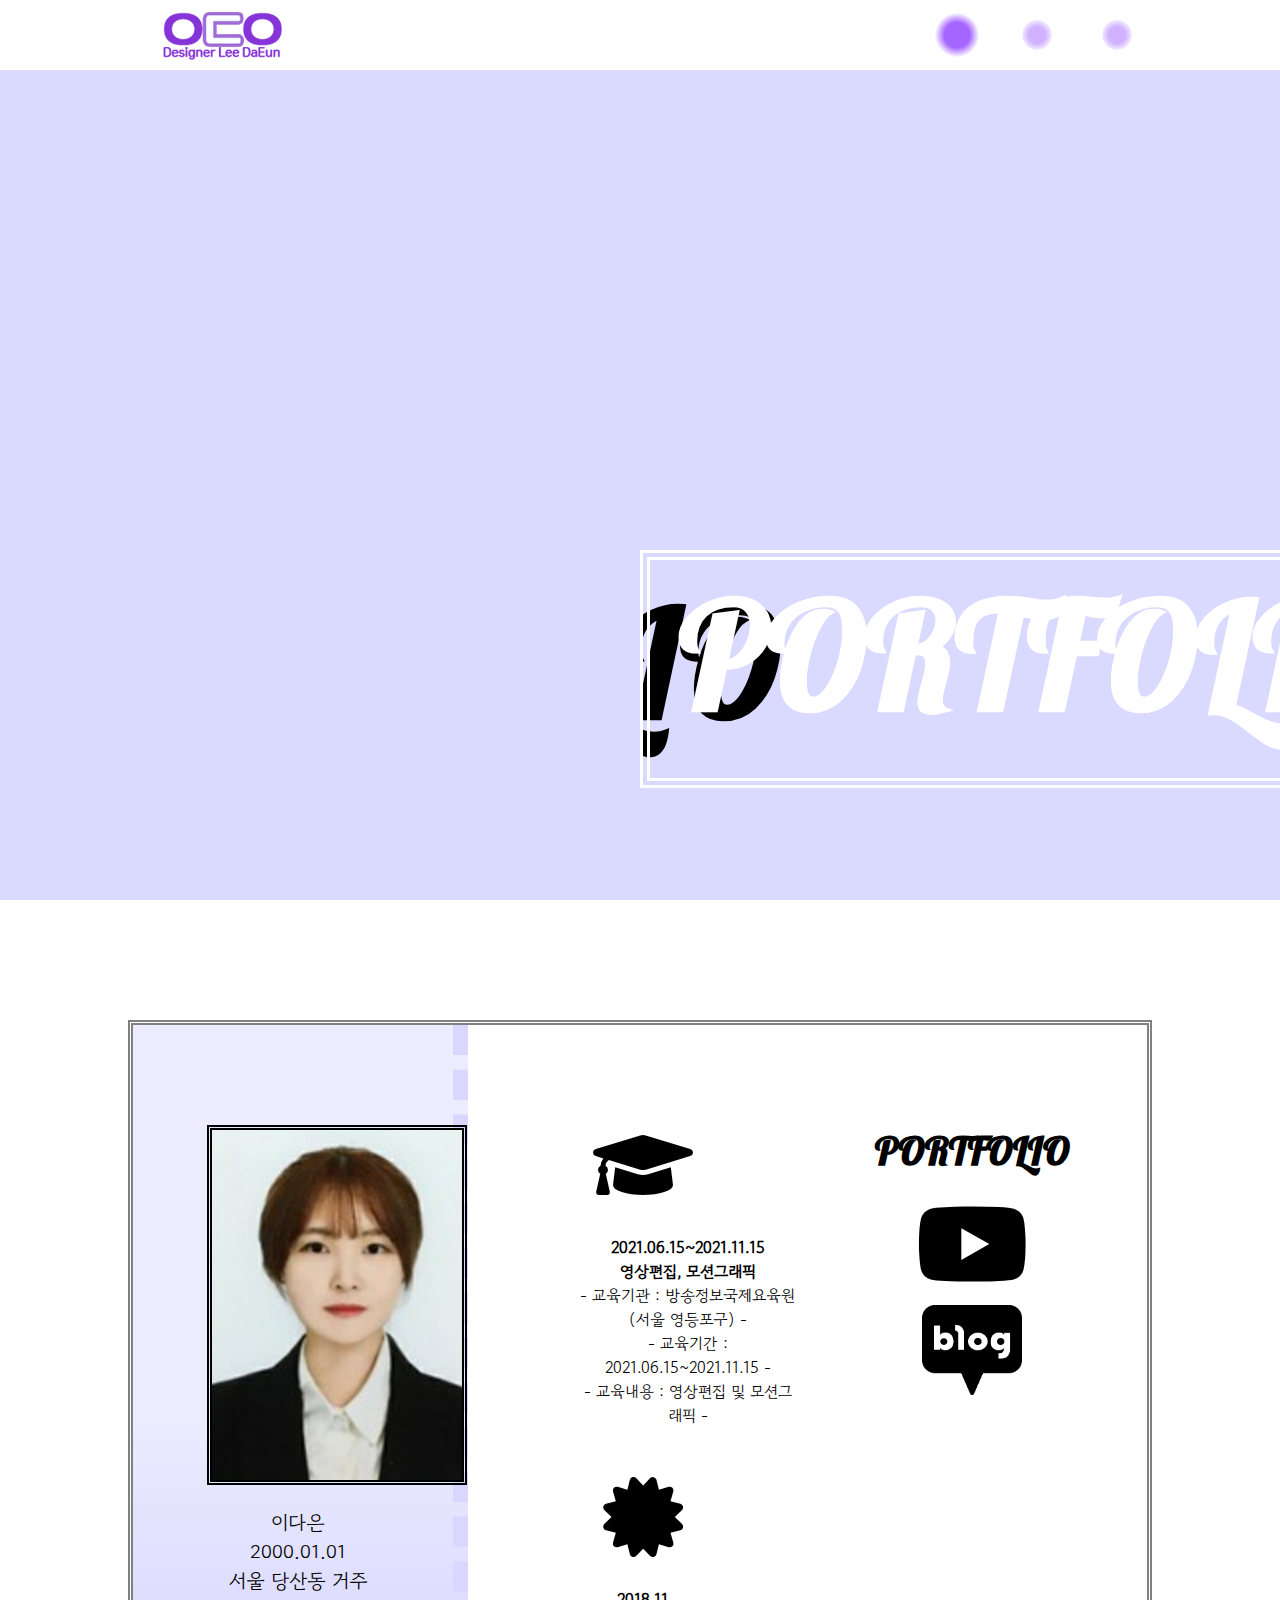
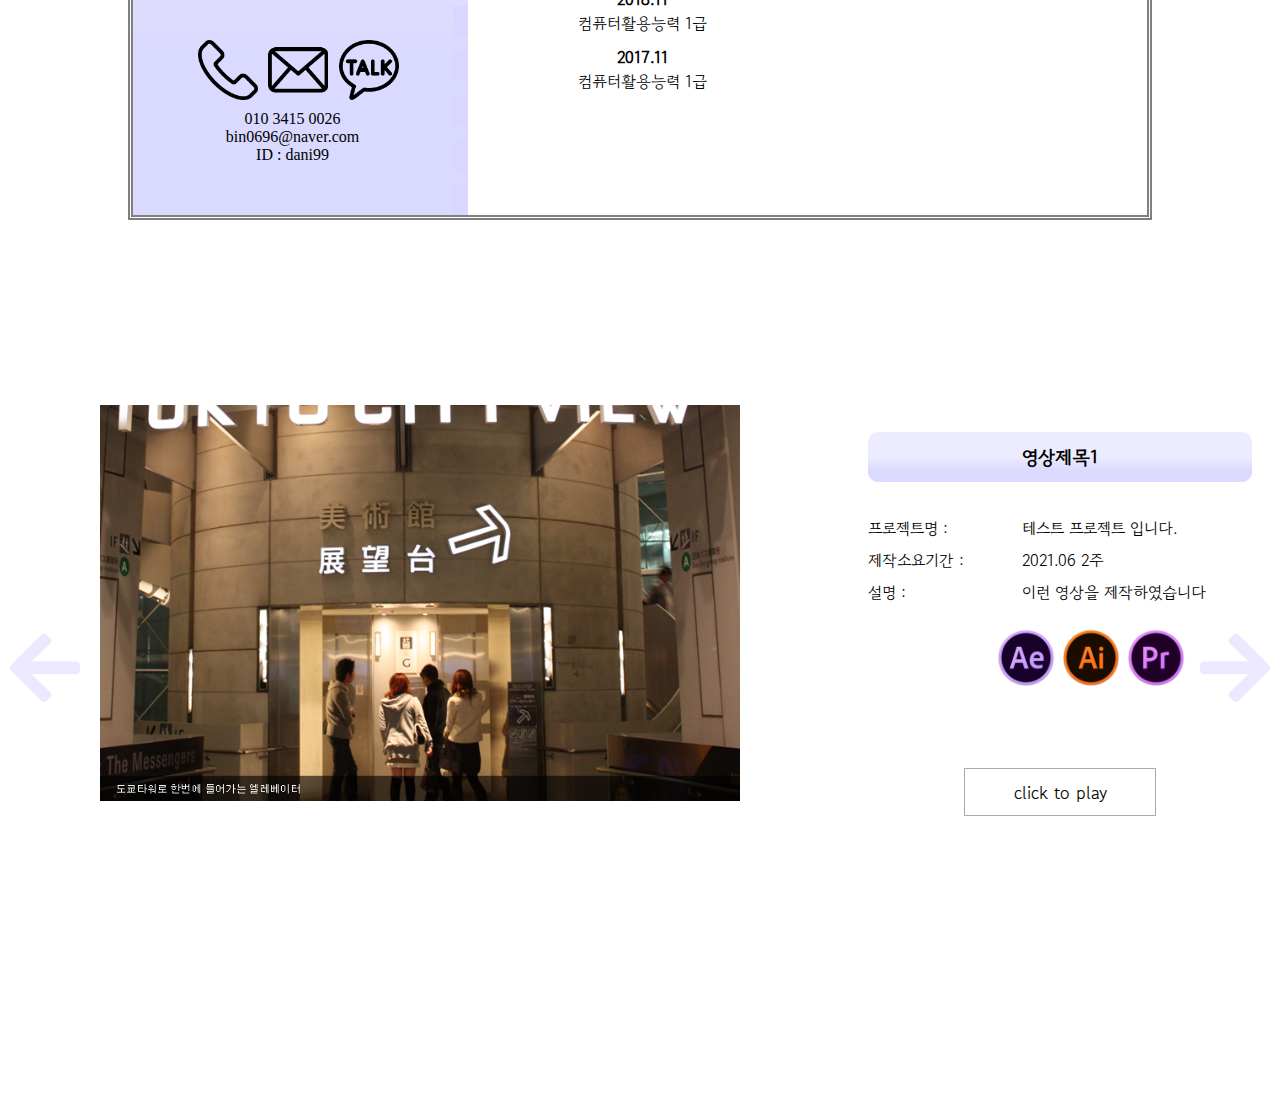
<file: 연습.html>
<!DOCTYPE html>
<html lang="en">
<head>
    <meta charset="UTF-8">
    <title>포트폴리오</title>
    <meta name="viewport" content="width=device-width, initial-scale=1.0">
    <link rel="stylesheet" href="css/reset.css">
    <link rel="stylesheet" href="css/colorbox.css">
    <link rel="stylesheet" href="css/style.css">
    <link rel="shortcut icon" href="img10/logo_1.png">
    <!--    파비고 - 자기 아이콘 떠있는 곳 ex.네이버 -->
    
    <link href="https://fonts.googleapis.com/css2?family=Lobster&display=swap" rel="stylesheet">
    <!--    폰트 적용 구글폰트 -->
    <link href="https://fonts.googleapis.com/css2?family=Gowun+Dodum&display=swap" rel="stylesheet">
<!--    폰트 구글 한국어-->
    <link rel="stylesheet" href="https://cdnjs.cloudflare.com/ajax/libs/font-awesome/5.14.0/css/all.min.css"/>
    <!--        폰트어썸 아이콘 적용 -->
    <link href="https://fonts.googleapis.com/css2?family=Gowun+Dodum&display=swap" rel="stylesheet">


   <script src="js/jquery-3.6.0.min.js"></script>
    <script src="js/jquery.colorbox-min.js"></script> <!--모달창띄우는애-->
    
    <script>
        $(function(){
            //오픈시 무조건 화면 위치를 맨 위로 가져간다.
//            $("body, html").stop().animate({"scrollTop":0}, 500);
            var size = $('body').width();

            if (size > 1390) {
                $(".portfolio_btn").colorbox({iframe:true, innerWidth:'80%', innerHeight:760});
            } else if (850 < size && size <= 1389){
                $(".portfolio_btn").colorbox({iframe:true, innerWidth:'80%', innerHeight:560});
            } else if (500 < size && size <= 849){                               
                $(".portfolio_btn").colorbox({iframe:true, innerWidth:'80%', innerHeight:456});
            } else if (size <= 500){  
                console.log("aaaa");
                $(".portfolio_btn").colorbox({iframe:true, innerWidth:'80%', innerHeight:300});
            };

            $(window).resize(function(){
                var size = $('body').width();
                
                if (size > 1390) {
                    $(".portfolio_btn").colorbox({iframe:true, innerWidth:'80%', innerHeight:760});
                } else if (850 < size && size <= 1389){
                    $(".portfolio_btn").colorbox({iframe:true, innerWidth:'80%', innerHeight:560});
                } else if (500 < size && size <= 849){                               
                    $(".portfolio_btn").colorbox({iframe:true, innerWidth:'80%', innerHeight:456});
                } else if (size <= 500){                               
                    $(".portfolio_btn").colorbox({iframe:true, innerWidth:'80%', innerHeight:300});
                };
            });
            //현재 스크롤 위치를 찾아서 메뉴 색깔을 바꿔준다.
            $(window).scroll(function(){
                var ht = $(window).height();
                var scroll = $(window).scrollTop();

                if(scroll>=ht*0 && scroll<ht*1){
                    $("#navTop_box #topMenu li a").removeClass();
                    $("#navTop_box #topMenu li").eq(0).find('a').addClass("active");
                }
                if(scroll>=ht*1 && scroll<ht*2){
                    $("#navTop_box #topMenu li a").removeClass();
                    $("#navTop_box #topMenu li").eq(1).find('a').addClass("active");
                }
                if(scroll>=ht*2 && scroll<ht*3){
                    $("#navTop_box #topMenu li a").removeClass();
                    $("#navTop_box #topMenu li").eq(2).find('a').addClass("active");
                }
                if(scroll>=ht*3 && scroll<ht*4){
                    $("#navTop_box #topMenu li a").removeClass();
                    $("#navTop_box #topMenu li").eq(3).find('a').addClass("active");
                }
            });
        });
        
        $(function(){
            let current = 0;
            let banner = $(".slide");
            let id = banner.length;
            
            $(".right_arrow").click(function(){
                let prev = banner.eq(current);
                move(prev, 0, '-100%');
                
                current++;
                if(current == id){
                    current=0;
                }
                let next = banner.eq(current);
                move(next, '100%', 0);
                
            });
            $(".left_arrow").click(function(){

                let prev = banner.eq(current);
                move(prev, 0, '100%');
                
                current--;
                if(current < 0){
                    current=id-1;
                }
                let next = banner.eq(current);
                move(next, '-100%', 0);
            });
            
            function move(tg, start, end){
                tg.css('left', start)
                .stop()
                .animate({left:end}, 1000);
            }
        });
    </script>
    <style>
/* 스크롤 부드럽게        */
        
      
html{
    scroll-behavior: smooth;
}

.dummy {
    width: 100%; height: 70px;
}

/*폰트 설정 */
#navTop_box>ul {
      font-family: 'Lobster', cursive;
}

/*        메뉴 바 아래 선 */
#navTop {
    position: fixed; top:0px;
    width: 100%; height: 70px;
    z-index: 1; background: #fff;
    border-bottom: 1px solid #fff;
}
        
#navTop_box{
    width: 80%; height: 70px; margin: auto;
    transition: all 1s;
    position: relative;
}
        
#navTop_box #logo {
    width: 240px; overflow: hidden;
    _position: relative;
}

#navTop_box #logo>div {
    width: 80px; float: left; line-height: 70px;
}

#navTop_box #logo>span {
    display: inline-block; font-size: 14px;
    position: relative; top: 30px; left: 10px;
}

#navTop_box #topMenu {
    position: absolute; right: 0; top: 0;
    overflow: hidden;
}

#navTop_box #topMenu li {
    width: 80px; height: 70px;
    float: left; padding-left: 30px; line-height: 70px;
}
        
#navTop_box #topMenu li>a>.one {
            float: left; margin-top: 20px;
            width: 30px; height: 30px; border-radius: 15px;
            background: radial-gradient(#D1B2FF 40%, #fff 80%);
        }
        

#navTop_box #topMenu li>a.active>.one {
        transform: scale(150%);
    background: radial-gradient(#A566FF 40%, #fff 70%);
}

#navTop_box #topMenu li>a>.one:hover  {
    transform: scale(150%);
      transition: 0.2s;
    background: radial-gradient(#A566FF 40%, #fff 70%);
        }  #D9E5FF 60%, #B2CCFF 100%);
        
#navTop_box #topMenu li>a>.one:hover .text {
           right: 10px;
        }

/* 공통  */
.section {
    width: 100%; height: 100vh;
}

/*s0 앞표지 calc시 부호 앞뒤를 붙이면 계산을 못한다.*/
        
.section_home {

    background-color: #DAD9FF;
    width: calc(100% - 140px);
    height: calc(100% - 70px);
    margin: auto;
    width: 50%; height: 100%;
    margin: auto;
    float: left;
    animation: 1s;
    animation-fill-mode: forwards;
    position: relative;
    overflow: hidden;
    transition: 0.5;
}
        
  
        
         .efg {
            position: absolute;
            width: 100%; height: 100%;
            left: 100%;
            padding: 100px;
            text-align: center;
            padding-top: 150px;
            transition: 0.5s;
        }

        .efg h1 {
    color: black; font-size: 130px;
    position: absolute; top: 20%; right: 00%;
    font-family: 'Lobster', cursive;
    animation: 2s;
    animation-fill-mode: forwards;
    border: 10px double black;
    padding-left: 30px;
    padding-right: 40px;
    padding-bottom: 20px;
        }
        
        .section_home:hover .portfolio{
            transform: scale(0);
            transition: 1s;
        }

        .section_home:hover .efg {
            left: 0;
        }
       
.section_home1 {
    float: right;
    animation: 1s;
    animation-fill-mode: forwards;
            margin: auto;     
        position: relative;
      background-color: #DAD9FF;
/*    background: radial-gradient(#B5B2FF 60%, #fff 100%);*/
        
    width: calc(100% - 140px);
    height: calc(100% - 70px);
    width: 50%; height: 100%;
    margin: auto;
        overflow: hidden;
        transition: 0.5;
        }
    .abcd {
            position: absolute;
            width: 100%; height: 100%;
            right: 100%;
            color: #fff;
            transition: 0.5s;
        }
        .section_home1 .abcd {
/*            background: linear-gradient(to right, blue, transparent);*/
        }
        .abcd h1 {
   color: black; font-size: 150px;
    position: absolute; top: 52%; left: 0%;
    font-family: 'Lobster', cursive;
    animation: 2s;
    animation-fill-mode: forwards;

    padding-bottom:30px;
    padding-left: 50px;
    margin-top: 100px;
        }
        
        .section_home1:hover {
            
        }

        .section_home1:hover .abcd {
            right: 0%;
        }
        
.s0>.portfolio h1 {
    color: white; font-size: 150px;
    position: absolute; top: 50%; left: 50%;
    font-family: 'Lobster', cursive;
    animation: 2s;
    animation-fill-mode: forwards;
    padding-left: 30px;
}
.s0>.profile h1 {
    color: white; font-size: 150px;
    position: absolute; top: 50%; right: 50%;
    text-align: right;
    font-family: 'Lobster', cursive;
    animation: 2s;
    animation-fill-mode: forwards;
   
    padding-right: 30px;
}
.s0>.portfolio h1:hover {
    color: black;
    
   border: 10px double black;
        }
.s0>.profile h1:hover {
    color: black;
      border: 20px bouble black;
        }

        @-webkit-keyframes fadeInUp {
  0% {
    opacity: 0;
    -webkit-transform: translateY(20px);
    transform: translateY(20px);
  }

  100% {
    opacity: 1;
    -webkit-transform: translateY(0);
    transform: translateY(0);
  }
}

@keyframes fadeInUp {
  0% {
    opacity: 0;
    -webkit-transform: translateY(20px);
    -ms-transform: translateY(20px);
    transform: translateY(20px);
  }

  100% {
    opacity: 1;
    -webkit-transform: translateY(0);
    -ms-transform: translateY(0);
    transform: translateY(0);
  }
}

.fadeInUp {
  -webkit-animation-name: fadeInUp;
  animation-name: fadeInUp;
}
        
        
/* s1 profile 관련 */
/*.s1 {padding: 70px;}/* 프로필 부분 왼쪽 여백 */
.s1 { animation: 2s; }
        
/*
.s1>h2 {
    margin-left: 250px;
    width: 20%; height: 100px; text-align: center;
    line-height: 100px; color: #fff; font-size: 40px;
    background-color: #DAD9FF;
    font-family: 'Lobster', cursive;
}  프로필 상단바 
*/

.s0>.portfolio>a>h1 {
    border: 10px double white;
    padding-bottom:30px;
    padding-right: 20px;
    margin-top: 100px;
        }
        
.pr_container {
    display: flex;
    width: 80%;
    height: 100%;
    margin: auto;
/*    margin-top: 100px;*/
    gap: 20px;
/*    background: black;*/
    
}

.pr_profile {
    flex: 1; /*3분의 1*/
/*    padding-left: 50px;*/
    animation-fill-mode: forwards;
    background: linear-gradient(to bottom, #ECEBFF 50%, #DAD9FF 80%); 
    height: 100%; 
    border-right: 15px dashed #D9D6FF;
}
.pr_profile>.a {
        margin-top: 100px; 
    width: 90%;
        }
.pr_profile>.a>.i{
    padding-left: 6%;
        }

/*
        .pr_profile>.a>ul>div{ 
            font-family: 'Lobster', cursive;
            font-size: 30px;
            margin-top: 20px;
            margin-right: 20%;
            text-align: center;
            padding-bottom: 30px;
           
            margin-left: 80px;
        }  
*/

        .s2{
                font-family: 'Gowun Dodum', sans-serif;
        }
.pr_profile>.a>ul>.ct {
    text-align: center;
    font-family: 'Gowun Dodum', sans-serif;
    
    font-size: 20px;
    margin-right: 10%;
    margin-top: 10%;
        }

        .pr_profile>.a>ul>.ct_txt {
    text-align: center;
     font-family: 'Gowun Dodum', sans-serif;
    margin-right: 80%;
    font-size: 20px;
   margin-top: 15%;
            font-weight: bold;}
            .pr_profile>.a>.i>img{
           border: 5px double black;
            }
        
        .pr_profile>.a>ul>.ct_txt>ul {
            margin-top: 10px;
        }
        .pr_profile>.a>ul>.contact {
            text-align: center;
            margin-right: 35px;
            margin-top: 10px;
        } 
/*
.pr_profile>.a>ul>li:nth-child(1) {
    text-align: center;
    font-family: 'Gowun Dodum', sans-serif;
    font-size: 30px;
margin-right: 20%;
    margin-top: 10%;
}
        .pr_profile>.a>ul>li:nth-child(2) {
            
    padding-left: 30px; line-height: 30px;
    text-align: center;
    font-family: 'Gowun Dodum', sans-serif;
    font-size: 20px;
margin-right: 28%;
}
        .pr_profile>.a>ul>li:nth-child(3) {
    padding-left: 30px; line-height: 30px;
    text-align: center;
    font-family: 'Gowun Dodum', sans-serif;
    font-size: 20px;
margin-right: 30%;
}
*/
        
/*
        .pr_profile>.a>ul>li:nth-child(4) {
    padding-left: 30px; line-height: 30px;
    text-align: center;
    font-family: 'Gowun Dodum', sans-serif;
    font-size: 20px;

}
*/
/*
.pr_profile>.a>ul>li>i {
    margin-right: 10px;
    font-family: 'Gowun Dodum', sans-serif;
}
*/
/*
        .pr_profile>.a>li>i {
            font-size: 80px;
        }
*/
.right_box1 {
    flex: 1.5; /*3분의 2*/
    display: flex;
    margin-top: 100px;
    flex-direction: column;
    justify-content: space-between;
    animation-fill-mode: forwards;
    font-family: 'Gowun Dodum', sans-serif;
   text-align: center;
    margin-bottom: 350px;

/*    padding-bottom: 80%*/
}
/*아이콘 사이즈*/
.right_box1>.pr_box>li>i {
    font-size: 80px;}
        
.right_box1>.pr_box>.pr_txt{
    text-align: center;
    margin-left: 80px;
    margin-top: 30px;
    margin-bottom: 50px;
        }

.right_box1>.pr_box>.cer_txt {
    text-align: center;
    margin-top: 30px;
     
        }
        .right_box3>.pr_box>h3 {
            margin-bottom: 20px;
        }
.cer_txt>ul>li {
        font-weight: bold;
        }
.cer_txt>div {margin-bottom: 10px;}
 
.right_box3 {
    flex: 1.5; /*3분의 2*/
    display: flex;
    margin-top: 100px;
    flex-direction: column;
    justify-content: space-between;
    animation-fill-mode: forwards;
     font-family: 'Gowun Dodum', sans-serif;
   text-align: center;
            margin-bottom: 300px;
/*             padding-bottom: 30%*/
      
}
 

.right_box1 h3 {
            font-family: 'Lobster', cursive;
            font-size: 40px;
/*    border-left: 7px solid black;*/
/*    border-right: 7px solid black;*/
/*
margin-left: 25%;
margin-right: 30%;
*/
/*
    margin-bottom: 20px;
    box-shadow: 5px 5px 5px black;
*/
        }
.right_box3 h3 {
            font-family: 'Lobster', cursive;
            font-size: 40px;
/*    border-left: 7px solid black;*/
/*    border-right: 7px solid black;*/
/*
margin-left: 25%;
margin-right: 30%;
*/
/*
    margin-bottom: 20px;
    box-shadow: 5px 5px 5px black;
*/
        }
        .ct_port>ul>li>a>i {
            font-size: 100px;
        }
        .ct_port>ul { 
            margin-top: 10px;
            
        }
.pr_title {
    padding-left: 10px;
    padding-bottom: 20px;
}
        
.pr_date {
    float: left;
    padding-top: 20px;
    padding-left: 10px;
}
        
.pr_txt {
    line-height: 1.5;
    float: left;
    _padding-top: 20px;
    padding-left: 10px;
}
.pr_txt>div {
    font-weight: bold; .pr_txt 전부 볼드 
}

/*.edu_txt>div{} 에듀텍스트만 진해짐*/

        .ct_box {
            padding-bottom: 10%
        }
.ct_inbox {
    padding: 20px;
    background: white;
    border: 8px double #E8D9FF;
    margin-top: 120px
 
}

        .s1>.pr_container {
            border: 5px double gray;
            margin-bottom: 300px;
            height: 800px;
            margin-top: 50px;

        }
.ct_title {
    text-align: center;
}

.ct_txt {
/*    display: flex;*/
    width: 90%;
    margin: auto;
    margin-top: 20px;
}
        
.ct_txt>ul {
    flex: 1;
    text-align: center;
    line-height: 50px;
}
   
.ct_txt>ul>li>img {
    width: 60px; height: 60px;
}
        .ct_port>ul>li>a>img {
    width: 100px; height: 90px;
}
        .ct_txt>ul>li>a>img {
    width: 60px; height: 60px;
}

/*s2 포트폴리오 영상 부분이 올라가는 페이지*/
        


.section_content {
    position: relative;
    width: 100%; height: 100vh;/*뷰포트헤이트 단위, 퍼센트랑 동일, 비율에 따라움직임, 내 화면의 해상도에 따라 움직임*/
    overflow: hidden;
}

.section_content>h1 {
    width: 100%; height: 100px; text-align: center;
    line-height: 100px; color: #fff; font-size: 30px;
    background: #DAD9FF;
    font-family: 'Lobster', cursive;
}
.slide_wrap {
    display: flex;
    width: 300%;

}
.slide {    
/*    background: #ECEBFF;*/
    position: absolute; left: 100%;
    width: 100%;
    display: flex;
    margin: 0 100px;
}

.slide>div {
    flex: 1;
    justify-content: space-around;
}

.slide>.image {
    position: relative;
    top: 15vh;
}

.slide>.image>img {
    width: 100%;
}

.slide .pf_txt_container {
    position: relative;
    top: 18vh;
    
}
.slide .pf_txt_container .pf_title {
    width: 60%; height: 50px; margin: auto;
    border-radius: 10px; background: linear-gradient(to bottom, #ECEBFF 50%, #DAD9FF 80%);
    line-height: 50px; text-align: center;
}


.slide .pf_txt_container table {
    width: 80%;
    margin: auto;
    line-height: 25px; font-size: 16px;
    margin-left: 20%; margin-top: 30px;
}

.slide .pf_txt_container table tr {
    line-height: 2;
}

.slide .pf_txt_container table tr td:nth-child(1){
    width: 30%
}

.slide .pf_txt_container table tr td:nth-child(2){
    width: 70%
}

/*화살표버튼*/
.left_arrow {
    position: absolute; left: 10px; top: 45%;
    cursor: pointer; font-size:80px;
    color: #EBE8FF;
}
.right_arrow {
    position: absolute; right: 10px; top: 45%;
    cursor: pointer;font-size:80px;
      color: #EBE8FF;
}
        .right_arrow:hover{
            color: #B5B2FF;
            transform: scale(120%);
        }
          .left_arrow:hover{
            color: #B5B2FF;
            transform: scale(120%);
        }
        .pf_gosite>ul>img{
            width: 60px; height: 60px;
        }
        .pf_txt_container>ul{
            margin-top: 20px;
        margin-left: 40%}
        .pf_txt_container>ul>img {
            width: 60px; height: 60px;
            
        }
/*go버튼*/
.pf_gosite {
    position: relative; text-align: center;
    margin-top: 80px; margin-bottom: 100px;
}

.pf_gosite a {
    overflow: hidden;
    position: relative;
    display: inline-block;
    vertical-align: top;
    width: 30%; padding: 10px 0;
    font-size: 18px;
    border: 1px solid #aaa;
    transition: all 0.5s;
}

.pf_gosite a:hover {
    color: #fff; border: 1px solid #DAD9FF;
}

.pf_gosite a:before {
    content: ""; z-index: -1;
    position: absolute; background: #DAD9FF;
    transition: 1s;
    left: 50%; top: 0; transform: translateX(-50%);
    width: 0; height: 100%;
}

.pf_gosite a:hover:before {width: 100%;}


        
        
        
        
/*태블릿 700px 이상 1279px이하*/

@media screen and (min-width: 700px) and (max-width: 1279px) {
/*    s0 앞표지 */
    .section_home h1 {
        font-size: 80px;
    }
    
/*    공통*/
    dummy {
        width: 100%; height: 60px;
    }
/*    s1 프로파일*/
    .pr_container {
        width: 90%; flex-direction: column;
        margin-top: 30px;
    }
    .pr_profile>.a>div {
        float: left;
        
    }
    .pr_profile>.a>ul {
        float: left;
        margin-left: 20px;
    }
    .pr_profile>ul>li {
        padding-left: 20px;
    }
    .ct_txt>ul>li>img {
        width: 40px; height: 40px;
    }

    .ct_inbox {
        padding: 0;
    }
    .right_box>div {
        margin-top: 20px;
    }
/*    s2포트폴리오*/
    .slide {
        flex-direction: column;
        margin: 0 67px;
    }
    .slide>.image {
        width: 82%;
            position: relative;
        top: 5vh;
    }
    .slide .pf_txt_container {
        position: relative;
        top: 10vh; width: 80%;
    }
    .pf_gosite {
        margin-top: 30px;
    }
    .left_arrow, .right_arrow {
        width: 30px;
    }
}

/*<<<<<<<<<<<<<<<<<<<< 모바일 699px이하 >>>>>>>>>>>>>>>>>>>>>*/
@media screen and (max-width: 699px){
    #navTop {
        width: 100%; height: 50px;
    }
    #navTop_box {
        width: 90%; height: 50%;
    }
    #navTop_box #logo>div {
        width: 50px; line-height: 50px;
    }
    #navTop_box #logo>div>img {
        width: 90%;
    }
    #navTop_box #logo>span {display: none;}
    #navTop_box #topMenu li {
        padding-left: 10px; line-height: 50px;
    }
    #navTop_box #topMenu li a {
        font-size: 14px;
    }
    #navTop_box #topMenu li>a.active {
        border-bottom: 0; padding: 4px;
        background:#b3d0bc;
        color: #fff; border-radius: 5px;
    }
    /********** s0 앞표지 ************/
    .section_home {
        width: 85%; height: 95vh;
        margin: auto;
    }
    .section_home h1 {
        font-size: 40px;
    }
    /*********** 공통 ****************/
    .dummy {
        width: 100%; height: 50px;
    }
    
    /*********** s1 프로파일 **********/
    .s1 {
       background-color: rgb(238, 238, 238); 
    }
    .s1>h2 {
        height: 50px;
        line-height: 50px;
        font-size: 23px;
    }
    .pr_container {
        width: 100%;
        margin-top:15px;
        flex-direction: column;
    }
    .pr_profile {
        position: relative;
        padding:0;
        width: 100%;
    }
 
    .pr_container .pr_profile div {
        width: 40%;
        margin-left: 5%;
        float: left;
    }
    .pr_container .pr_profile div>img {
        width: 90%;
        margin: auto;
    }
    .pr_profile>ul {
        float: left;
        width: 50%;
        border: none;
        position: absolute;
        right: 10px;
        bottom: 5px;
    }
    .pr_profile>ul>li {
        font-size: 13px;
        padding-left:0; line-height: 1.5;
    }
    
    .pr_profile>ul>li:nth-child(1) {
        font-weight: bold;
        font-size: 16px;
        line-height: 3;
    }
    .pr_date, .pr_txt>ul {
        display: none;
    }
    /*여기*/
.cer_txt>ul {
        display: none;
    }
    
    .pr_title {
        padding-left: 15px;
        margin-left: 15px;
        width: 30%;
        font-size: 14px;
        float: none;
    }
    .pr_txt {
        width: 50%;
        font-size: 12px;
        float: none;
        font-weight: normal;
        padding-left: 40px;
    }
/*    여기*/
.cer_txt {
        width: 50%;
        font-size: 12px;
        float: none;
        font-weight: normal;
        padding-left: 40px;
    }
    .edu_txt>div {
        font-weight: normal;
    }
    .cer_box {
        margin-top: 10px;
    }
    .ct_box {
        width: 92%;
        margin: auto;
        margin-top: 30px;
    }
    .ct_title {
        font-size: 14px;
    }
    .ct_txt {
        flex-direction: column;  
        margin-top: 10px;
    }
    .ct_txt>ul {
        width: 74%;
        margin: auto;
        line-height: 2;
    }
    .ct_txt>ul>li {
        float:left;
        font-size: 14px;
        text-align: center;
        padding-left: 10px;
    }    
    .ct_txt>ul>li>img {
        width: 20px;
        height: 20px;
    }
    .ct_inbox {
        padding: 15px;
    }
    
    
    /*********** s2 포트폴리오 ********/
/*********** s2 포트폴리오 ********/
    .s2>h2 {
        height: 50px;
        line-height: 50px;
        font-size: 23px;
    }
    .slide {
        flex-direction: column;
        margin: 0px 35px;
    }
    .slide>.image {
        width: 82%;
        position: relative;
        top: 5vh;
    }
    .slide .pf_txt_container {
        position: relative;
        top: 10vh;
        width: 80%;
    }
    .slide .pf_txt_container .pf_title {
        height: 35px;
        line-height: 35px;
        font-size: 16px;
    }
    .slide .pf_txt_container table {
        width: 95%;
        margin: auto;
        line-height: 1.5;
        font-size: 13px;
        margin-top: 10px;
    }
    .pf_gosite {
        width: 50%;
        margin: auto;
        margin-top: 10px;
    }
    .pf_gosite a {
        width: 100%;
        padding: 10px 0;
        font-size: 14px;
    }
    .left_arrow, .right_arrow {
        width: 20px; top: 30%;
    }
 

    } </style>
    
    
    
</head>

<body>
   
<!--   메뉴 바 -->
    <nav id="navTop">
        <div id="navTop_box">
            <div id="logo" class="clear">
                <div><img src="img10/logo_1.png" alt="logo"></div>
                <span>   </span>
            </div>
            <ul id="topMenu" class="clear">
                <li><a href="#first" class="active"><div class="one"></div></a></li>
               <li><a href="#second"><div class="one"></div></a></li>
               <li><a href="#third"><div class="one"></div></a></li> 
            </ul>
        </div>
    </nav>
    
<!--    첫 페이지 -->
<div class="section s0" id="first">
    <div class="section_home" style="visibility: visible; animation-name: fadeInUp";>
    <a href="#second"><div class="efg"><h1>PROFILE</h1></div></a>
    </div>
    <div class="section_home1" style="visibility: visible; animation-name: fadeInUp";>
        <a href="#third"><div class="abcd"><h1>PORTFOLIO</h1></div></a>
    </div>
    <div class="portfolio" style="visibility: visible; animation-name: fadeInUp";>
        <a href="#third"><h1>PORTFOLIO</h1></a>
    </div>
    <div class="profile" style="visibility: visible; animation-name: fadeInUp";>
        <a href="#second"><h1></h1></a>
    </div>
</div>

<!--프로필 영역-->
<div class="section s1" id="second" style="visibility: visible; animation-name: fadeInUp">
 <div class="dummy"></div>
<!--  <h2>PROFILE</h2>-->
   <div class="pr_container clear">
      
       <div class="pr_profile">
          <div class="a">
<!--          <li><i class="fas fa-id-card-alt"></i></li>-->
           <div class="i">
            <img src="img10/a.jpg" alt="사진">
           </div>
           
<!--           <div><h1>profile</h1></div>-->
           <ul>
              <div class="ct">
               <li>이다은 </li>
<!--               <li><i class="fas fa-user"></i> 영상관련 직종</li>-->
               <li>2000.01.01</li>
               <li> 서울 당산동 거주</li>
               </div>
<!--               아이콘 추가 폰트어썸-->
           </ul>
  
           <ul>

               <div class="ct_txt">
                      
                       <ul>
                           <li><img src="img10/con_phone.png" alt="phone"></li> 
                       </ul>
                       <ul>
                           <li><a href="mailto:bin0696@naver.com?subject=contact"><img src="img10/con_email.png"></a></li>
                 
                       </ul>
                       <ul>
                           <li>
                               <img src="img10/con_kakao.png" alt="sns">
                           </li>
                   
                       </ul>
                   </div>
                   
           </ul>
             <ul>
               <div class="contact">
                   <li>010 3415 0026</li>
                   <li>bin0696@naver.com</li>
                   <li>ID : dani99</li>
               </div>
           </ul>
       </div>
       
       </div>
       
       <div class="right_box1">
          <div class="pr_box edu_title clear">
<!--              <h3 class="pr_title edu_title">EDUCATION</h3>-->
              <li><i class="fas fa-graduation-cap"></i></li>
              <div class="pr_txt edu_txt">
                 <div>2021.06.15~2021.11.15</div>
                  <div>영상편집, 모션그래픽</div>
                  <ul>
                      <li>- 교육기관 : 방송정보국제요육원(서울 영등포구) -</li>
                      <li>- 교육기간 : 2021.06.15~2021.11.15 -</li>
                      <li>- 교육내용 : 영상편집 및 모션그래픽 -</li>
                  </ul>
              </div>
              
<!--
              <div class="pr_txt edu1_txt">
                 <div>2021.06.15~2021.11.15</div>
                  <div>영상편집, 모션그래픽</div>
                  <ul>
                      <li>- 교육기관 : 방송정보국제요육원(서울 영등포구) -</li>
                      <li>- 교육기간 : 2021.06.15~2021.11.15 -</li>
                      <li>- 교육내용 : 영상편집 및 모션그래픽 -</li>
                  </ul>
              </div>
              <div class="pr_txt edu2_txt">
                 <div>2021.06.15~2021.11.15</div>
                  <div>영상편집, 모션그래픽</div>
                  <ul>
                      <li>- 교육기관 : 방송정보국제요육원(서울 영등포구) -</li>
                      <li>- 교육기간 : 2021.06.15~2021.11.15 -</li>
                      <li>- 교육내용 : 영상편집 및 모션그래픽 -</li>
                  </ul>
              </div>
-->
           </div>
           
           <div class="pr_box cer_box">
<!--              <h3 class="pr_title cet_title">LICENSE</h3>-->
             <li><i class="fas fa-certificate"></i></li>
             <div class="cer_txt">
                  <ul>
                      <li>2018.11</li>
                  </ul>
                  <div>컴퓨터활용능력 1급</div>
              
                  <ul>
                      <li>2017.11</li>
                  </ul>
                  <div>컴퓨터활용능력 1급</div>
              </div>
              
<!--
              <div class="pr_txt cer_txt">
                  <div>컴퓨터활용 능력2급</div>
                  <div>컴퓨터활용 능력1급</div>
              </div>
-->
          </div>
          
          </div>
    
         <div class="right_box3">
          <div class="pr_box port">
            <h3>PORTFOLIO</h3>
                <div class="ct_port">
                       <ul>
                           <li><a href="https://www.youtube.com/embed/1KaCz6jmnoc" class="portfolio_btn"><i class="fab fa-youtube"></i></a>
                          </li>
                       
                           </ul>
                           
                           <ul>
                           <li>
                           <a href="https://www.naver.com"><img src="img10/%EB%B8%94%EB%A1%9C%EA%B7%B82.png"></a></li>
                          
                    
                       </ul>
               </div></div>
<!--             <h3 class="pr_title hobby">CONTACT</h3>-->
             
<!--
          
           <div class="ct_box">
               <div class="ct_inbox">
                  <h3>CONTACT</h3>
                   
                   
                   
               </div>
           </div>
-->
          
           
               
           </div>
           </div>
       </div>



<!--end of s1-->

<!--포트폴리오 페이지-->
<div class="section s2 section_content" id="third">
 <div class="dummy"></div>
<!--  <h1>PORTFOLIO</h1>-->

   <div class="slide_wrap">
<!--      첫번째 영상-->
      <div class="d">
       <div class="slide" style="left:0">
          <div class="image">
           <img src="img10/0.jpg" alt="영상사진">
       </div>
       <div class="pf_txt_container">
          <h3 class="pf_title">영상제목1</h3>
          <table>
              <tr>
                  <td class="pf_name">프로젝트명 :</td>
                  <td class="pf_txt">테스트 프로젝트 입니다.</td>
              </tr>
              <tr>
                  <td class="pf_name">제작소요기간 : </td>
                  <td class="pf_txt">2021.06 2주</td>
              </tr>
              <tr>
                  <td class="pf_name">설명 : </td>
                  <td class="pf_txt">이런 영상을 제작하였습니다</td>
              </tr>
          </table>
          <ul>
             <img src="img10/애펙.png">
           <img src="img10/일러스트.png">
           <img src="img10/프리미어.png">
           </ul>
           <div class="pf_gosite">
              
               <a href="https://www.youtube.com/embed/1KaCz6jmnoc" class="portfolio_btn">click to play</a>
           
           </div>
       </div>
   </div></div>
<!--   두번째 영상-->
   <div class="slide">
          <div class="image">
           <img src="img10/0.jpg" alt="영상사진">
       </div>
       <div class="pf_txt_container">
          <h3 class="pf_title">영상제목2</h3>
          <table>
              <tr>
                  <td class="pf_name">프로젝트명 :</td>
                  <td class="pf_txt">테스트 프로젝트 입니다.</td>
              </tr>
              <tr>
                  <td class="pf_name">제작소요기간 : </td>
                  <td class="pf_txt">2021.06 2주</td>
              </tr>
              <tr>
                  <td class="pf_name">설명 : </td>
                  <td class="pf_txt">이런 영상을 제작하였습니다</td>
              </tr>
          </table>
            <ul>
             <img src="img10/애펙.png">
           <img src="img10/일러스트.png">
           <img src="img10/프리미어.png">
           </ul>
           <div class="pf_gosite">
               <a href="https://www.youtube.com/embed/1KaCz6jmnoc" class="portfolio_btn">click to play</a>
         
           </div>
       </div>
   </div>
   <!--   세번째 영상-->
   <div class="slide">
          <div class="image">
           <img src="img10/0.jpg" alt="영상사진">
       </div>
       <div class="pf_txt_container">
          <h3 class="pf_title">영상제목3</h3>
          <table>
              <tr>
                  <td class="pf_name">프로젝트명 :</td>
                  <td class="pf_txt">테스트 프로젝트 입니다.</td>
              </tr>
              <tr>
                  <td class="pf_name">제작소요기간 : </td>
                  <td class="pf_txt">2021.06 2주</td>
              </tr>
              <tr>
                  <td class="pf_name">설명 : </td>
                  <td class="pf_txt">이런 영상을 제작하였습니다</td>
              </tr>
          </table>
          <ul>
             <img src="img10/애펙.png">
           <img src="img10/일러스트.png">
           <img src="img10/프리미어.png">
           </ul>
           <div class="pf_gosite">
               <a href="https://www.youtube.com/embed/1KaCz6jmnoc" class="portfolio_btn">click to play</a>
          
           </div>
       </div>

   </div>
</div>

<div class="button">
    <div class="left_arrow">
    <i class="fas fa-arrow-left"></i></div>
 <div class="right_arrow">
    <i class="fas fa-arrow-right"></i></div>
</div>

</div>

</body>
</html>
</file>
<file: css/colorbox.css>
/*
    Colorbox Core Style:
    The following CSS is consistent between example themes and should not be altered.
*/
#colorbox, #cboxOverlay, #cboxWrapper{position:absolute; top:0; left:0; z-index:9999; overflow:hidden; -webkit-transform: translate3d(0,0,0);}
#cboxWrapper {max-width:none;}
#cboxOverlay{position:fixed; width:100%; height:100%;}
#cboxMiddleLeft, #cboxBottomLeft{clear:left;}
#cboxContent{position:relative;}
#cboxLoadedContent{overflow:auto; -webkit-overflow-scrolling: touch;}
#cboxTitle{margin:0;}
#cboxLoadingOverlay, #cboxLoadingGraphic{position:absolute; top:0; left:0; width:100%; height:100%;}
#cboxPrevious, #cboxNext, #cboxClose, #cboxSlideshow{cursor:pointer;}
.cboxPhoto{float:left; margin:auto; border:0; display:block; max-width:none; -ms-interpolation-mode:bicubic;}
.cboxIframe{width:100%; height:100%; display:block; border:0; padding:0; margin:0;}
#colorbox, #cboxContent, #cboxLoadedContent{box-sizing:content-box; -moz-box-sizing:content-box; -webkit-box-sizing:content-box;}

/* 
    User Style:
    Change the following styles to modify the appearance of Colorbox.  They are
    ordered & tabbed in a way that represents the nesting of the generated HTML.
*/
#cboxOverlay{background:url(../images/overlay.png) repeat 0 0; opacity: 0.9; filter: alpha(opacity = 90);}
#colorbox{outline:0;}
    #cboxTopLeft{width:21px; height:21px; background:url(../images/controls.png) no-repeat -101px 0;}
    #cboxTopRight{width:21px; height:21px; background:url(../images/controls.png) no-repeat -130px 0;}
    #cboxBottomLeft{width:21px; height:21px; background:url(../images/controls.png) no-repeat -101px -29px;}
    #cboxBottomRight{width:21px; height:21px; background:url(../images/controls.png) no-repeat -130px -29px;}
    #cboxMiddleLeft{width:21px; background:url(../images/controls.png) left top repeat-y;}
    #cboxMiddleRight{width:21px; background:url(../images/controls.png) right top repeat-y;}
    #cboxTopCenter{height:21px; background:url(../images/border.png) 0 0 repeat-x;}
    #cboxBottomCenter{height:21px; background:url(../images/border.png) 0 -29px repeat-x;}
    #cboxContent{background:#fff; overflow:hidden;}
        .cboxIframe{background:#fff;}
        #cboxError{padding:50px; border:1px solid #ccc;}
        #cboxLoadedContent{margin-bottom:28px;}
        #cboxTitle{position:absolute; bottom:4px; left:0; text-align:center; width:100%; color:#949494;}
        #cboxCurrent{position:absolute; bottom:4px; left:58px; color:#949494;}
        #cboxLoadingOverlay{background:url(../images/loading_background.png) no-repeat center center;}
        #cboxLoadingGraphic{background:url(../images/loading.gif) no-repeat center center;}

        /* these elements are buttons, and may need to have additional styles reset to avoid unwanted base styles */
        #cboxPrevious, #cboxNext, #cboxSlideshow, #cboxClose {border:0; padding:0; margin:0; overflow:visible; width:auto; background:none; }
        
        /* avoid outlines on :active (mouseclick), but preserve outlines on :focus (tabbed navigating) */
        #cboxPrevious:active, #cboxNext:active, #cboxSlideshow:active, #cboxClose:active {outline:0;}

        #cboxSlideshow{position:absolute; bottom:4px; right:30px; color:#0092ef;}
        #cboxPrevious{position:absolute; bottom:0; left:0; background:url(../images/controls.png) no-repeat -75px 0; width:25px; height:25px; text-indent:-9999px;}
        #cboxPrevious:hover{background-position:-75px -25px;}
        #cboxNext{position:absolute; bottom:0; left:27px; background:url(../images/controls.png) no-repeat -50px 0; width:25px; height:25px; text-indent:-9999px;}
        #cboxNext:hover{background-position:-50px -25px;}
        #cboxClose{position:absolute; bottom:0; right:0; background:url(../images/controls.png) no-repeat -25px 0; width:25px; height:25px; text-indent:-9999px;}
        #cboxClose:hover{background-position:-25px -25px;}

/*
  The following fixes a problem where IE7 and IE8 replace a PNG's alpha transparency with a black fill
  when an alpha filter (opacity change) is set on the element or ancestor element.  This style is not applied to or needed in IE9.
  See: http://jacklmoore.com/notes/ie-transparency-problems/
*/
.cboxIE #cboxTopLeft,
.cboxIE #cboxTopCenter,
.cboxIE #cboxTopRight,
.cboxIE #cboxBottomLeft,
.cboxIE #cboxBottomCenter,
.cboxIE #cboxBottomRight,
.cboxIE #cboxMiddleLeft,
.cboxIE #cboxMiddleRight {
    filter: progid:DXImageTransform.Microsoft.gradient(startColorstr=#00FFFFFF,endColorstr=#00FFFFFF);
}
</file>
<file: css/style.css>
html{
    scroll-behavior: smooth;
}

.dummy {
    width: 100%; height: 70px;
}

#navTop_box>ul {
      font-family: 'Lobster', cursive;
}

#navTop {
    position: fixed; top:0;
    width: 100%; height: 70px;
    z-index: 1; background: #fff;
    border-bottom: 1px solid #ccc;
  
    
}
#navTop_box{
    width: 80%; height: 70px; margin: auto;
    transition: all 1s;
    position: relative;
}
#navTop_box #logo {
    width: 240px; overflow: hidden;
    _position: relative;
}

#navTop_box #logo>div {
    width: 80px; float: left; line-height: 70px;
}

#navTop_box #logo>span {
    display: inline-block; font-size: 14px;
    position: relative; top: 30px; left: 10px;
}

#navTop_box #topMenu {
    position: absolute; right: 0; top: 0;
    overflow: hidden;
}

#navTop_box #topMenu li {
    float: left; padding-left: 30px; line-height: 70px;
}
#navTop_box #topMenu li a { font-size: 18px; }
#navTop_box #topMenu li a { color: #B5B2FF; }

#navTop_box #topMenu li>a.active {
    color: #B5B2FF; border-bottom: 3px solid #B5B2FF;
    font-weight: bold; padding-bottom: 4px;
}

/* 공통  */
.section {
    width: 100%; height: 100vh;
}
/*s0 앞표지 calc시 부호 앞뒤를 붙이면 계산을 못한다.*/
.section_home {
    background-color: #DAD9FF;
    width: calc(100% - 140px);
    height: calc(100% - 70px);
    margin: auto;
}



.section_home>h1 {
    color: #fff; font-size: 130px;
    position: absolute; top: 50%; left: 50%;
    transform: translate(-45%, -45%);
    font-family: 'Lobster', cursive;
}

/* s1 profile 관련 */
/*.s1 {padding: 70px;}/* 프로필 부분 왼쪽 여백 */
.s1>h2 {
    width: 100%; height: 100px; text-align: center;
    line-height: 100px; color: #fff; font-size: 40px;
    background-color: #DAD9FF;
    font-family: 'Lobster', cursive;
} /* 프로필 상단바 */
.pr_container {
    display: flex;
    width: 80%;
    margin: auto;
    margin-top: 100px;
    gap: 20px;
}

.pr_profile {
    flex: 1;/*3분의 1*/
    padding-left: 60px;
   
}
.pr_profile>ul {
    margin-top: 20px; /*글자 상단 띄기**/
    border-left: 7px solid #DAD9FF;
}
.pr_profile>ul>li {
    padding-left: 30px; line-height: 30px;
}
.pr_profile>ul>li>i {
    margin-right: 10px;
}
.right_box {
    flex: 2;/*3분의 2*/
    display: flex;
    flex-direction: column;
    justify-content: space-between;
}
.pr_title {
    border-left: 5px solid #DAD9FF;
    padding-left: 10px;
}
.pr_date {
    float: left;
    padding-top: 20px;
    padding-left: 10px;
}
.pr_txt {
    line-height: 1.5;
    float: left;
    _padding-top: 20px;
    padding-left: 10px;
}
.pr_txt>div {
    font-weight: bold; /*.pr_txt 전부 볼드 */
}
/*.edu_txt>div{} 에듀텍스트만 진해짐*/

.ct_inbox {
    padding: 20px;
    background: #eee;
    border: 5px double #ccc;
}


.ct_title {
    text-align: center;
}

.ct_txt {
    display: flex;
    width: 90%;
    margin: auto;
    margin-top: 20px;
}

.ct_txt>ul {
    flex: 1;
    text-align: center;
    line-height: 50px;
}
.ct_txt>ul>li>img {
    width: 50px; height: 50px;
}

/*s2 포트폴리오 영상 부분이 올라가는 페이지*/
.section_content {
    position: relative;
    width: 100%; height: 100vh;/*뷰포트헤이트 단위, 퍼센트랑 동일, 비율에 따라움직임, 내 화면의 해상도에 따라 움직임*/
    overflow: hidden;
}

.section_content>h1 {
    width: 100%; height: 100px; text-align: center;
    line-height: 100px; color: #fff; font-size: 30px;
    background: #DAD9FF;
    font-family: 'Lobster', cursive;
}
.slide_wrap {
    display: flex;
    width: 300%;
}
.slide {
    position: absolute; left: 100%;
    width: 100%;
    display: flex;
    margin: 0 100px;
}

.slide>div {
    flex: 1;
    justify-content: space-around;
}

.slide>.image {
    position: relative;
    top: 15vh;
}

.slide>.image>img {
    width: 100%;
}

.slide .pf_txt_container {
    position: relative;
    top: 18vh;
}
.slide .pf_txt_container .pf_title {
    width: 50%; height: 50px; margin: auto;
    border-radius: 10px; background: #eee;
    line-height: 50px; text-align: center;
}

.slide .pf_txt_container table {
    width: 80%;
    margin: auto;
    line-height: 25px; font-size: 16px;
    margin-left: 95px; margin-top: 30px;
}

.slide .pf_txt_container table tr {
    line-height: 2;
}

.slide .pf_txt_container table tr td:nth-child(1){
    width: 30%
}

.slide .pf_txt_container table tr td:nth-child(2){
    width: 70%
}

/*화살표버튼*/
.left_arrow {
    position: absolute; left: 10px; top: 45%;
    cursor: pointer;
}
.right_arrow {
    position: absolute; right: 10px; top: 45%;
    cursor: pointer;
}

/*go버튼*/
.pf_gosite {
    position: relative; text-align: center;
    margin-top: 80px; margin-bottom: 100px;
}

.pf_gosite a {
    overflow: hidden;
    position: relative;
    display: inline-block;
    vertical-align: top;
    width: 30%; padding: 10px 0;
    font-size: 18px;
    border: 1px solid #aaa;
    transition: all 0.5s;
}

.pf_gosite a:hover {
    color: #fff; border: 1px solid pink;
}

.pf_gosite a:before {
    content: ""; z-index: -1;
    position: absolute; background: pink;
    transition: 1s;
    left: 50%; top: 0; transform: translateX(-50%);
    width: 0; height: 100%;
}

.pf_gosite a:hover:before {width: 100%;}


/*태블릿 700px 이상 1279px이하*/

@media screen and (min-width: 700px) and (max-width: 1279px) {
/*    s0 앞표지 */
    .section_home h1 {
        font-size: 80px;
    }
/*    공통*/
    dummy {
        width: 100%; height: 60px;
    }
/*    s1 프로파일*/
    .pr_container {
        width: 90%; flex-direction: column;
        margin-top: 30px;
    }
    .pr_profile>div {
        float: left;
    }
    .pr_profile>ul {
        float: left;
        margin-left: 20px;
    }
    .pr_profile>ul>li {
        padding-left: 20px;
    }
    .ct_txt>ul>li>img {
        width: 40px; height: 40px;
    }
    .ct_inbox {
        padding: 0;
    }
    .right_box>div {
        margin-top: 20px;
    }
/*    s2포트폴리오*/
    .slide {
        flex-direction: column;
        margin: 0 67px;
    }
    .slide>.image {
        width: 82%;
            position: relative;
        top: 5vh;
    }
    .slide .pf_txt_container {
        position: relative;
        top: 10vh; width: 80%;
    }
    .pf_gosite {
        margin-top: 30px;
    }
    .left_arrow, .right_arrow {
        width: 30px;
    }
}

/*<<<<<<<<<<<<<<<<<<<< 모바일 699px이하 >>>>>>>>>>>>>>>>>>>>>*/
@media screen and (max-width: 699px){
    #navTop {
        width: 100%; height: 50px;
    }
    #navTop_box {
        width: 90%; height: 50%;
    }
    #navTop_box #logo>div {
        width: 50px; line-height: 50px;
    }
    #navTop_box #logo>div>img {
        width: 90%;
    }
    #navTop_box #logo>span {display: none;}
    #navTop_box #topMenu li {
        padding-left: 10px; line-height: 50px;
    }
    #navTop_box #topMenu li a {
        font-size: 14px;
    }
    #navTop_box #topMenu li>a.active {
        border-bottom: 0; padding: 4px;
        background:#b3d0bc;
        color: #fff; border-radius: 5px;
    }
    /********** s0 앞표지 ************/
    .section_home {
        width: 85%; height: 95vh;
        margin: auto;
    }
    .section_home h1 {
        font-size: 40px;
    }
    /*********** 공통 ****************/
    .dummy {
        width: 100%; height: 50px;
    }
    
    /*********** s1 프로파일 **********/
    .s1 {
       background-color: rgb(238, 238, 238); 
    }
    .s1>h2 {
        height: 50px;
        line-height: 50px;
        font-size: 23px;
    }
    .pr_container {
        width: 100%;
        margin-top:15px;
        flex-direction: column;
    }
    .pr_profile {
        position: relative;
        padding:0;
        width: 100%;
    }
 
    .pr_container .pr_profile div {
        width: 40%;
        margin-left: 5%;
        float: left;
    }
    .pr_container .pr_profile div>img {
        width: 90%;
        margin: auto;
    }
    .pr_profile>ul {
        float: left;
        width: 50%;
        border: none;
        position: absolute;
        right: 10px;
        bottom: 5px;
    }
    .pr_profile>ul>li {
        font-size: 13px;
        padding-left:0; line-height: 1.5;
    }
    
    .pr_profile>ul>li:nth-child(1) {
        font-weight: bold;
        font-size: 16px;
        line-height: 3;
    }
    .pr_date, .pr_txt>ul {
        display: none;
    }
    .pr_title {
        padding-left: 15px;
        margin-left: 15px;
        width: 30%;
        font-size: 14px;
        float: none;
    }
    .pr_txt {
        width: 50%;
        font-size: 12px;
        float: none;
        font-weight: normal;
        padding-left: 40px;
    }
    .edu_txt>div {
        font-weight: normal;
    }
    .cer_box {
        margin-top: 10px;
    }
    .ct_box {
        width: 92%;
        margin: auto;
        margin-top: 30px;
    }
    .ct_title {
        font-size: 14px;
    }
    .ct_txt {
        flex-direction: column;  
        margin-top: 10px;
    }
    .ct_txt>ul {
        width: 74%;
        margin: auto;
        line-height: 2;
    }
    .ct_txt>ul>li {
        float:left;
        font-size: 14px;
        text-align: center;
        padding-left: 10px;
    }    
    .ct_txt>ul>li>img {
        width: 20px;
        height: 20px;
    }
    .ct_inbox {
        padding: 15px;
    }
    
    
    /*********** s2 포트폴리오 ********/
/*********** s2 포트폴리오 ********/
    .s2>h2 {
        height: 50px;
        line-height: 50px;
        font-size: 23px;
    }
    .slide {
        flex-direction: column;
        margin: 0px 35px;
    }
    .slide>.image {
        width: 82%;
        position: relative;
        top: 5vh;
    }
    .slide .pf_txt_container {
        position: relative;
        top: 10vh;
        width: 80%;
    }
    .slide .pf_txt_container .pf_title {
        height: 35px;
        line-height: 35px;
        font-size: 16px;
    }
    .slide .pf_txt_container table {
        width: 95%;
        margin: auto;
        line-height: 1.5;
        font-size: 13px;
        margin-top: 10px;
    }
    .pf_gosite {
        width: 50%;
        margin: auto;
        margin-top: 10px;
    }
    .pf_gosite a {
        width: 100%;
        padding: 10px 0;
        font-size: 14px;
    }
    .left_arrow, .right_arrow {
        width: 20px; top: 30%;
    }
 
}
</file>
